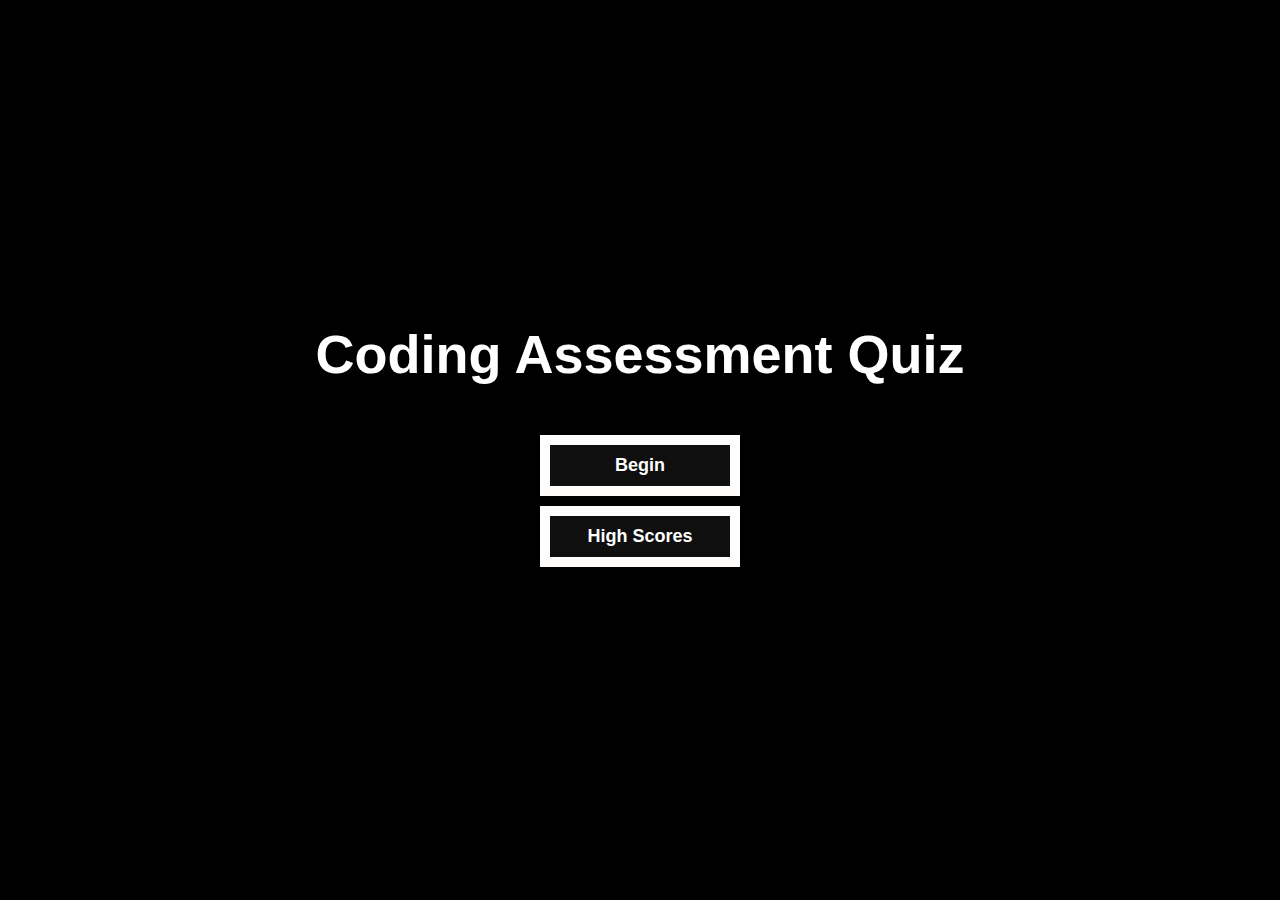
<file: index.html>
<!DOCTYPE html>
<html lang="en">
<head>
    <meta charset="UTF-8">
    <meta name="viewport" content="width=device-width, initial-scale=1.0"./>
    <meta http-equiv="X-UA-Compatible" content="ie=edge"/>
    <title>Timed Test</title>
    <link rel="stylesheet" href="./app.css"/>
</head>
<body>
    <div class="container">
        <div id="main" class="flex-center flex-column">
            <h1>Coding Assessment Quiz</h1>
            <a class="btn" class="count"  href="./game.html">Begin</a>
            <a class="btn" href="./topscores.html">High Scores</a>
        </div>
    </div>

</body>
</html>
</file>
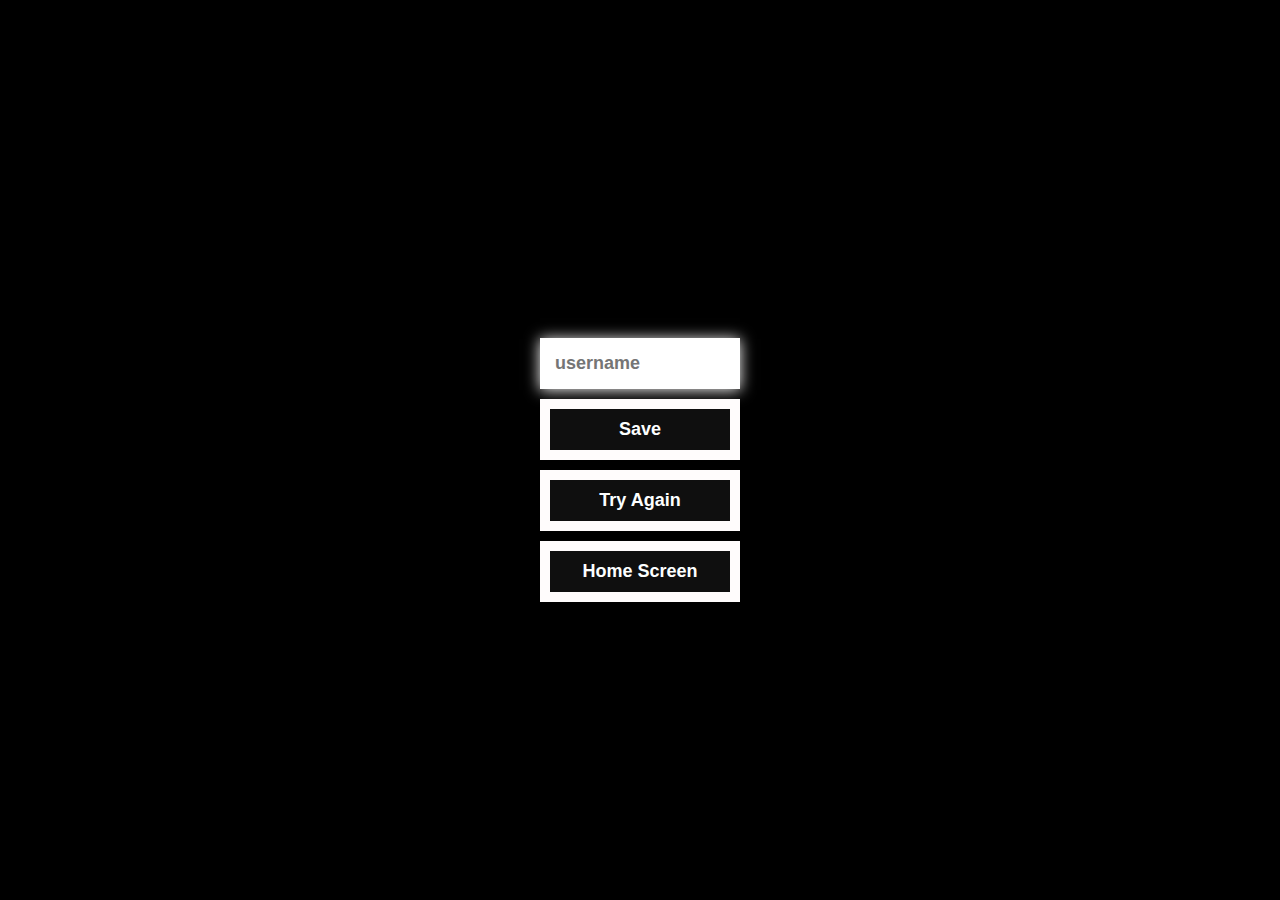
<file: finished.html>
<!DOCTYPE html>
<html lang="en">
    <head>
        <meta charset="UTF-8" />
        <meta name="viewport" content="width=device-width, initial-scale=1.0"/>
        <meta http-equiv="X-UA-Compatible" content="ie=edge" />
        <title>End of Quiz</title> 
        <link rel="stylesheet" href="./app.css"/>
    </head>
    <body>
        <body>
            <div class="container">
              <div id="end" class="flex-center flex-column">
                <h1 id="finalScore">0</h1>
                <form>
                  <input
                    type="text"
                    name="username"
                    id="username"
                    placeholder="username"
                  />
                  <button
                    type="submit"
                    class="btn"
                    id="keepScoreBtn"
                    onclick="saveHighScore(event)"
                    disabled
                  >
                    Save
                  </button>
                
                <a class="btn" href="./game.html">Try Again</a>
                <a class="btn" href="./index.html">Home Screen</a>
                </form>
            </div>
        </div>
        <script src="./finished.js"></script>
    </body>
</html>
</file>
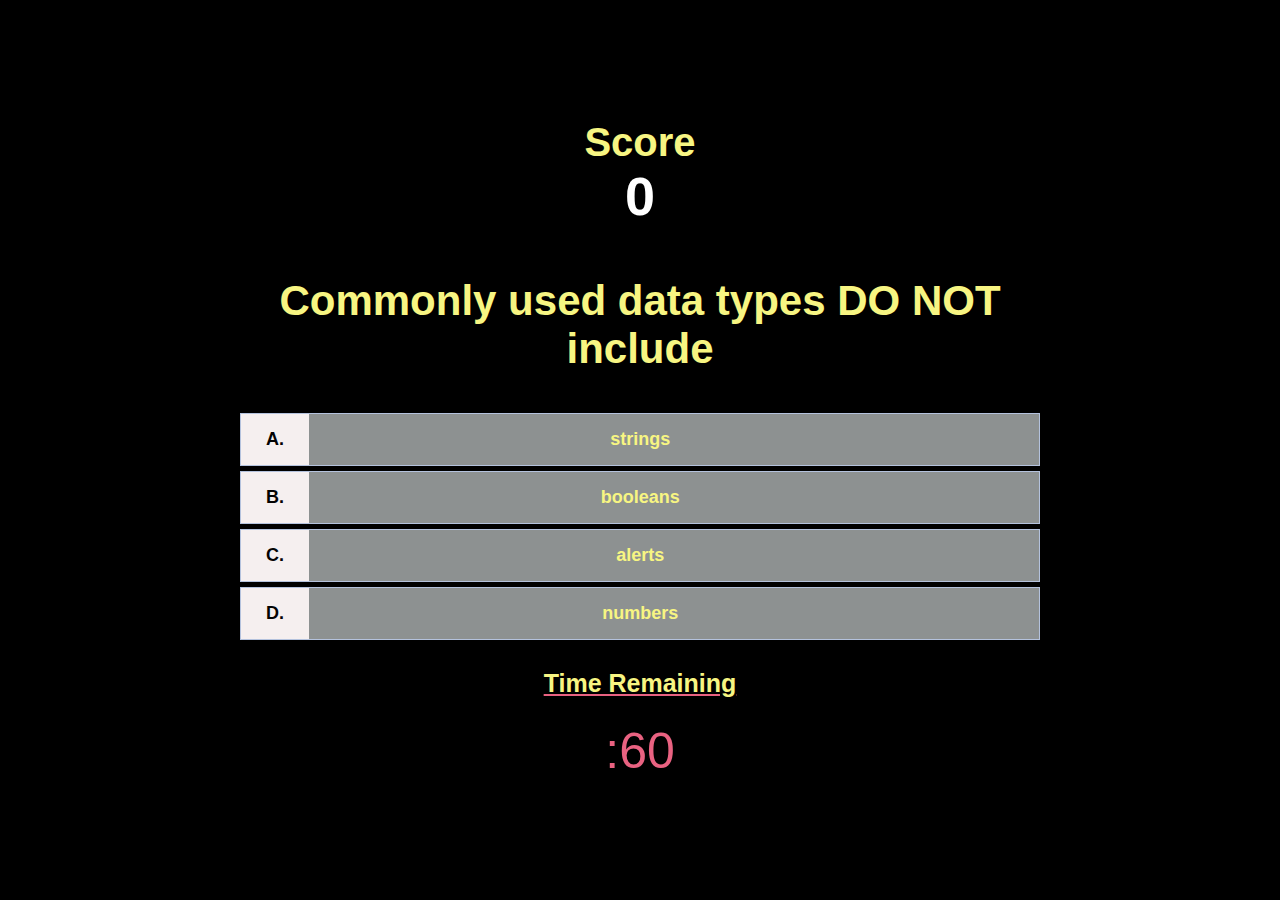
<file: game.html>
<!DOCTYPE html>
<html lang="en">
 <head>
    <meta charset="UTF-8">
     <meta name="viewport" content="width=device-width, initial-scale=1.0">
     <title>Assessment</title>
     <link rel="stylesheet" href="app.css"/>
     <link rel="stylesheet" href="game.css"/>
</head>
<body>
    
    <div class="container">
        <div id="game" class="justify-center flex-column">
            <div id="scr">
                <div id="scr-item">
                    <p class="scr-prefix">
                        Score
                    </p>
                    <h1 class="scr-main-text" id="score">
                        0
                    </h1>
                 </div>
            </div>
            <h2 id="question">Questions</h2>
            <div class="choice-container">
                <p class="choice-prefix">A.</p>
                <p class="choice-text" data-number="1">Selection 1</p>
            </div>
            <div class="choice-container">
                <p class="choice-prefix">B.</p>
                <p class="choice-text" data-number="2">Selection 2</p>
            </div>
            <div class="choice-container">
                <p class="choice-prefix">C.</p>
                <p class="choice-text" data-number="3">Selection 3</p>
            </div>
            <div class="choice-container">
                <p class="choice-prefix">D.</p>
                <p class="choice-text" data-number="4">Selection 4</p>
         </div>

         <div id="timer">
            <header>
                <div id="count">Time Remaining</div>
                <div id="timeSeconds">:60</div>
            </header>
         </div>
     </div>
     <script src="./game.js"></script>
     <script src="./timer.js"></script>
</body>
    
</html>
</file>
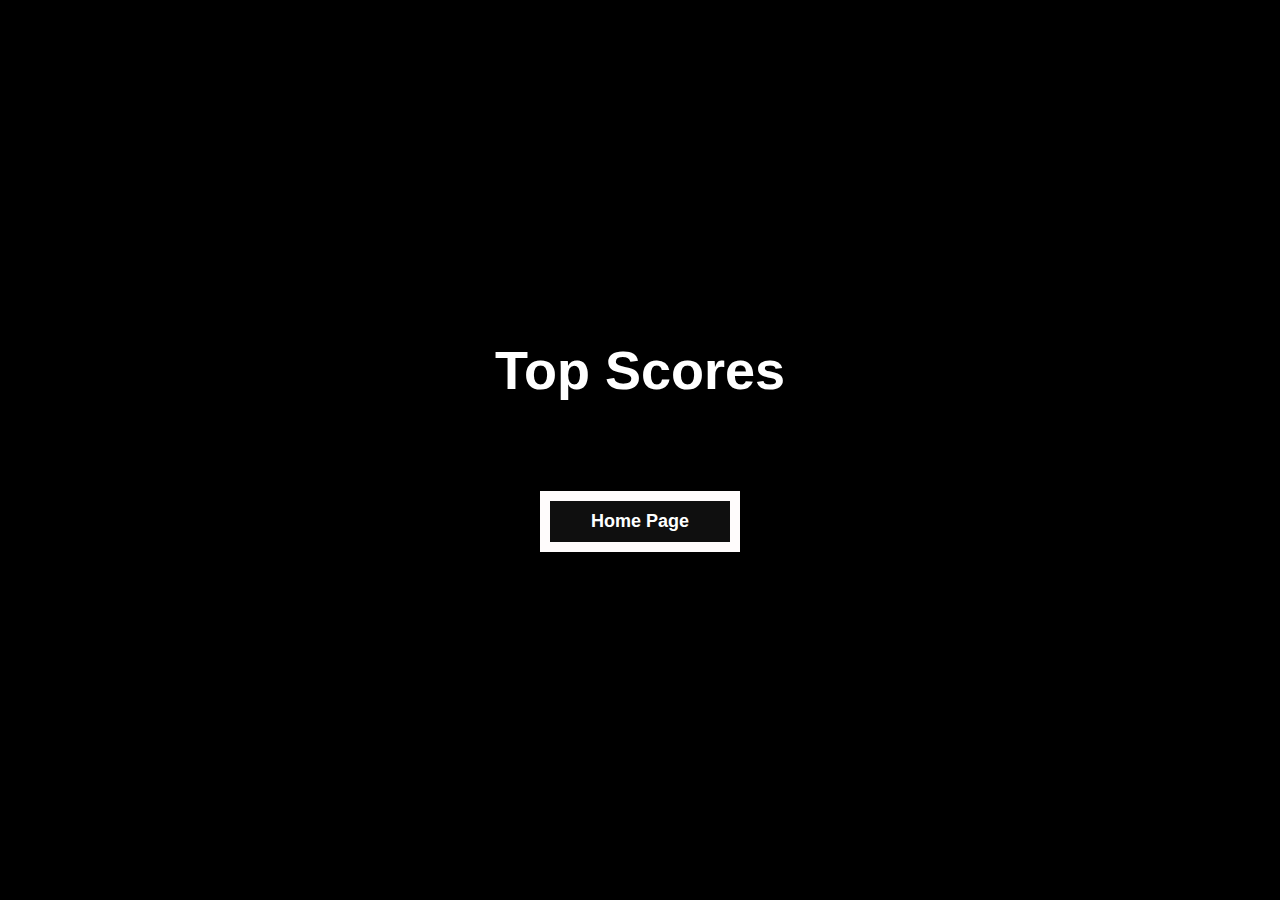
<file: topscores.html>
<!DOCTYPE html>
<html lang="en">
    <head>
        <meta charset="UTF-8"/>
        <meta name="viewport" content="width=device-width, initial-scale=1.0"/>
        <meta http-equiv="X-UA-Compatible" content="ie=edge"/>
        <title>TOP SCORES</title>
        <link rel="stylesheet" href="./app.css"/>
        <link rel="stylesheet" href="./topscores.css"/>
    </head>
    <body>
        <div class="container">
            <div id="topScores" class="flex-center flex-column">
                <h1 id="finalScore">Top Scores</h1>
                <ul id="topScoresList"></ul>
                <a class="btn" href="./index.html">Home Page</a>
            </div>
        </div>
        <script src="./topscores.js"></script>
    </body>
</html>
</file>
<file: app.css>
:root {
    background-color: rgb(0, 0, 0);
    font-size: 62.5%;

}

*{
    box-sizing: border-box;
    font-family: 'Franklin Gothic Medium', 'Arial Narrow', Arial, sans-serif;
    margin: 0;
    padding: 0;
    color:rgb(247, 245, 130);
    font-weight: bolder;
}

h1,
h2,
h3,
h4 {
    margin-bottom: 10px;
}

h1 {
    font-size: 54px;
    color:rgb(255, 255, 255);
    margin-bottom: 50px;
}

 h1 > span { 
    font-size: 24px;
    margin-bottom: 40px;
    font-weight: 700; 

}

h2 {
    font-size: 42px;
    margin-bottom: 40px;
    font-weight: 700;
}

h3 {
    font-size: 2.8rem;
    font-weight: 500;
}

/* services */

.container {
    width: 100vw;
    height: 100vh;
    display: flex;
    justify-content: center;
    align-items: center;
    max-width: 80rem;
    margin: 0 auto;
    font-size: 50px;

}

.container > * {
    width: 100%;
}

.flex-column {
    display: flex;
    flex-direction: column;

}

.flex-center {
    justify-content: center;
    align-items: center;
}

.text-center {
    justify-content: center;
}

.justify-center {
    text-align: center;
}

.hidden {
    display: none;
}

/* btn */
.btn {
    font-size: 18px;
    padding: 10px 0;
    width: 200px;
    text-align: center;
    border: 10px solid rgb(255, 252, 252);
    margin-bottom: 10px;
    text-decoration: none;
    color:rgb(253, 255, 255);
    background-color: rgb(15, 15, 15);
}

.btn:hover {
    cursor: pointer;
    box-shadow: 0 0.4rem 1.4rem 0 rgb(252, 251, 250);
    transform: translateY(-0.1rem);
    transition: transform 150ms;
}

.btn[disabled]:hover {
    cursor: not-allowed;
    box-shadow: none;
    transform: none;
}


#scr {
    display: flex;
    justify-content: center;
    color: white;
}

.scr-prefix {
    text-align: center;
    font-size: 40px;
}


/* end screen */
.end {
    display: flex;
    flex-direction: column;
    align-items: center;
    font-weight: bold;
}
form {
    width: 100%;
    display: flex;
    flex-direction: column;
    align-items: center;
}

input {
    margin-bottom: 10px;
    width: 200px;
    padding: 15px;
    font-size: 18px;
    border: none;
    box-shadow: 0 1px 14px rgb(253, 252, 252);
    color: rgb(7, 7, 7);

}

/* timer */
.container .timer {
    border-radius: 10px;
    display:inline;
    align-items: center;
}


.container .clock {
    font-size: 25px;
    text-decoration: underline;
}
</file>
<file: game.css>
.choice-container {
    display: flex;
    margin-bottom: 5px;
    width: 100%;
    font-size: 18px;
    border: 1px solid rgb(180, 194, 221);
    background-color: rgb(141, 145, 145);
}

.choice-prefix {
    padding: 15px 25px;
    background-color: rgb(245, 239, 239);
    color:rgb(3, 3, 3);
    font-weight: bolder;
}

.choice-text {
    padding: 15px;
    width: 83%;
}

.choice-container:hover {
    cursor: pointer;
    box-shadow: 0 0.4rem 1.4rem 0 rgb(252, 251, 250);
    transform: translateY(-0.1rem);
    transition: transform 150ms;
}

.correct {
    background-color: rgba(0, 0, 255, 0.555);
}

.incorrect {
    background-color: rgba(255, 68, 0, 0.575);
}

/* timer */

#timeSeconds {
    font-weight: 400;
    color: #e96281;

}

#count {
    font-family:'Lucida Sans', 'Lucida Sans Regular', 'Lucida Grande', 'Lucida Sans Unicode', Geneva, Verdana, sans-serif;
    font-size: 25px;
    margin: 24px;
    text-decoration: underline;
    text-decoration-color: #e96281;

}
</file>
<file: topscores.css>
#topScoresList {
    list-style: disc;
    padding-left: 0;
    margin-bottom: 40px;

}
.top-score {
    font-size: 28px;
    margin-bottom: 5px;
}

.top-score :hover {
    transform: scale(1.025);
}
</file>
